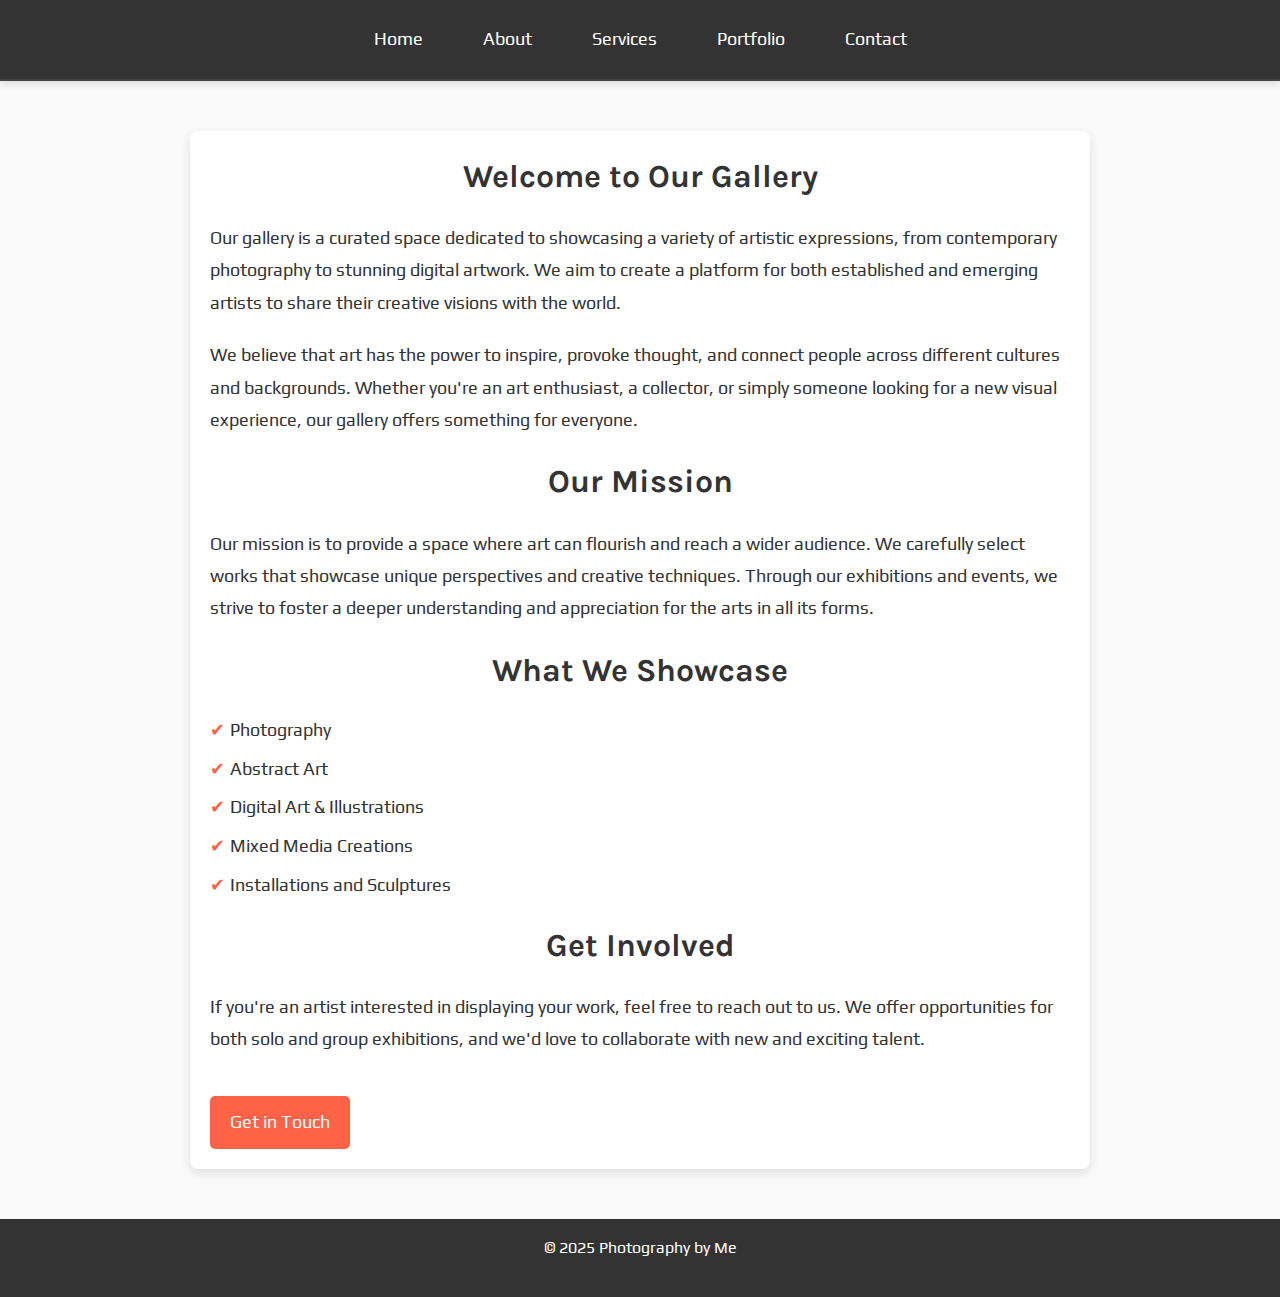
<file: about.html>
<!DOCTYPE html>
<html lang="en">
  <head>
    <meta charset="UTF-8" />
    <meta name="viewport" content="width=device-width, initial-scale=1.0" />
    <title>About - Gallery</title>
    <link rel="stylesheet" href="/css/style.css" />
    <link rel="stylesheet" href="/css/navbar.css" />
    <link rel="stylesheet" href="/css/footer.css" />
    <link rel="stylesheet" href="/css/about.css" />
  </head>
  <body>
    <header>
      <nav>
        <ul class="navbar">
          <li><a href="index.html">Home</a></li>
          <li><a href="about.html">About</a></li>
          <li><a href="services.html">Services</a></li>
          <li><a href="portfolio.html">Portfolio</a></li>
          <li><a href="contact.html">Contact</a></li>
        </ul>
      </nav>
    </header>

    <section class="about-section">
      <div class="container">
        <h1 class="locked-text">Welcome to Our Gallery</h1>
        <p class="hover-text">
          Our gallery is a curated space dedicated to showcasing a variety of
          artistic expressions, from contemporary photography to stunning
          digital artwork. We aim to create a platform for both established and
          emerging artists to share their creative visions with the world.
        </p>
        <p class="hover-text">
          We believe that art has the power to inspire, provoke thought, and
          connect people across different cultures and backgrounds. Whether
          you're an art enthusiast, a collector, or simply someone looking for a
          new visual experience, our gallery offers something for everyone.
        </p>

        <h2 class="locked-text">Our Mission</h2>
        <p class="hover-text">
          Our mission is to provide a space where art can flourish and reach a
          wider audience. We carefully select works that showcase unique
          perspectives and creative techniques. Through our exhibitions and
          events, we strive to foster a deeper understanding and appreciation
          for the arts in all its forms.
        </p>

        <h2 class="locked-text">What We Showcase</h2>
        <ul class="hover-text">
          <li>Photography</li>
          <li>Abstract Art</li>
          <li>Digital Art & Illustrations</li>
          <li>Mixed Media Creations</li>
          <li>Installations and Sculptures</li>
        </ul>

        <h2 class="locked-text">Get Involved</h2>
        <p class="hover-text">
          If you're an artist interested in displaying your work, feel free to
          reach out to us. We offer opportunities for both solo and group
          exhibitions, and we'd love to collaborate with new and exciting
          talent.
        </p>

        <a href="contact.html" class="button-hover">Get in Touch</a>
      </div>
    </section>

    <footer>
      <p>&copy; 2025 Photography by Me</p>
    </footer>

    <script src="upButton.js"></script>
  </body>
</html>
</file>
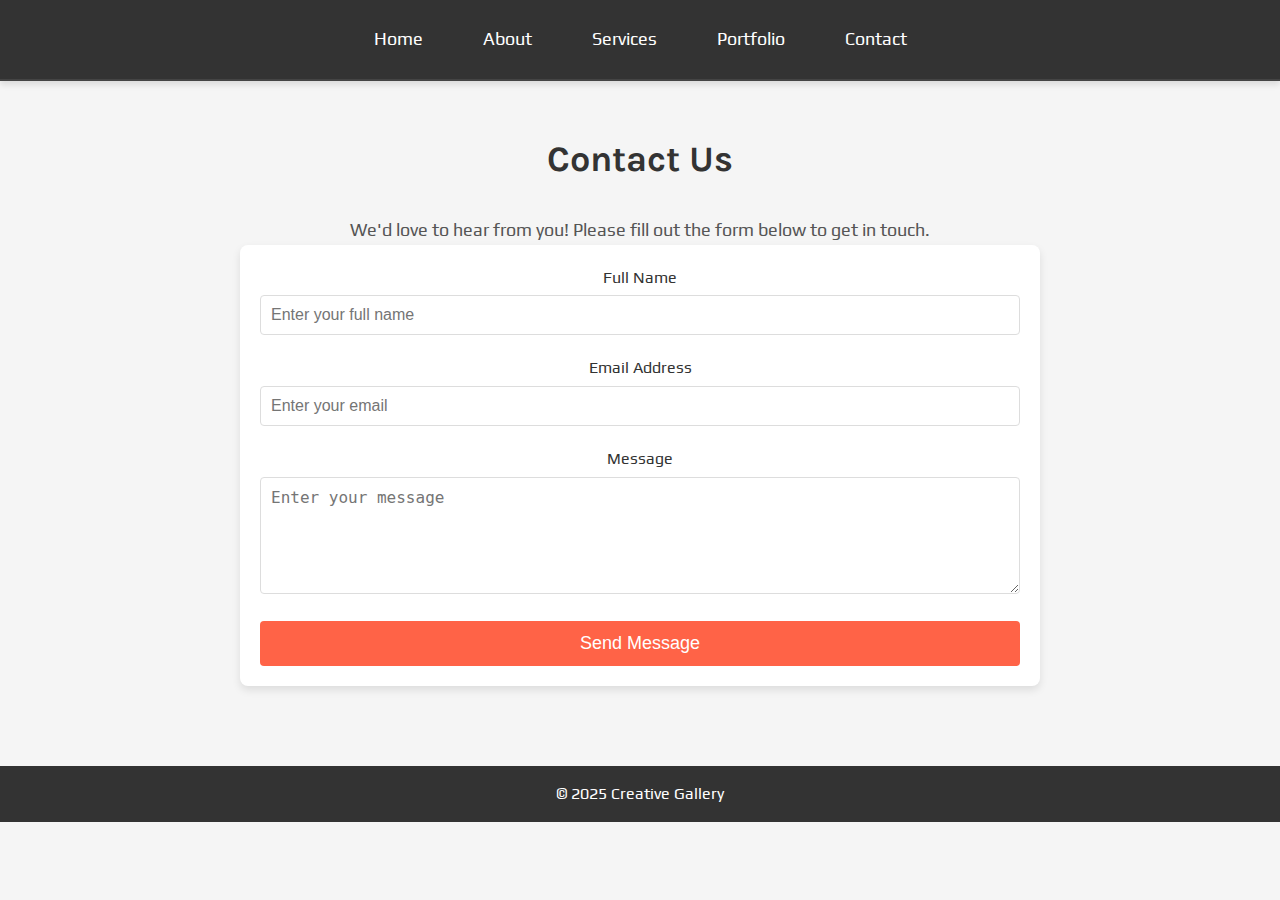
<file: contact.html>
<!DOCTYPE html>
<html lang="en">
  <head>
    <meta charset="UTF-8" />
    <meta name="viewport" content="width=device-width, initial-scale=1.0" />
    <title>Contact Us</title>
    <link rel="stylesheet" href="/css/style.css" />
    <link rel="stylesheet" href="/css/navbar.css" />
    <link rel="stylesheet" href="/css/footer.css" />
    <link rel="stylesheet" href="/css/contact.css" />
  </head>
  <body>
    <header>
      <nav>
        <ul class="navbar">
          <li><a href="index.html">Home</a></li>
          <li><a href="about.html">About</a></li>
          <li><a href="services.html">Services</a></li>
          <li><a href="portfolio.html">Portfolio</a></li>
          <li><a href="contact.html">Contact</a></li>
        </ul>
      </nav>
    </header>

    <section class="contact-section">
      <h1 class="animated-text">Contact Us</h1>
      <p class="contact-intro">
        We'd love to hear from you! Please fill out the form below to get in
        touch.
      </p>

      <div class="contact-form-container">
        <form action="#" method="POST" class="contact-form">
          <div class="input-container">
            <label for="name">Full Name</label>
            <input
              type="text"
              id="name"
              name="name"
              placeholder="Enter your full name"
              required
            />
          </div>

          <div class="input-container">
            <label for="email">Email Address</label>
            <input
              type="email"
              id="email"
              name="email"
              placeholder="Enter your email"
              required
            />
          </div>

          <div class="input-container">
            <label for="message">Message</label>
            <textarea
              id="message"
              name="message"
              rows="5"
              placeholder="Enter your message"
              required
            ></textarea>
          </div>

          <button type="submit" class="submit-btn">Send Message</button>
        </form>
      </div>
    </section>

    <footer>
      <p>&copy; 2025 Creative Gallery</p>
    </footer>
  </body>
</html>
</file>
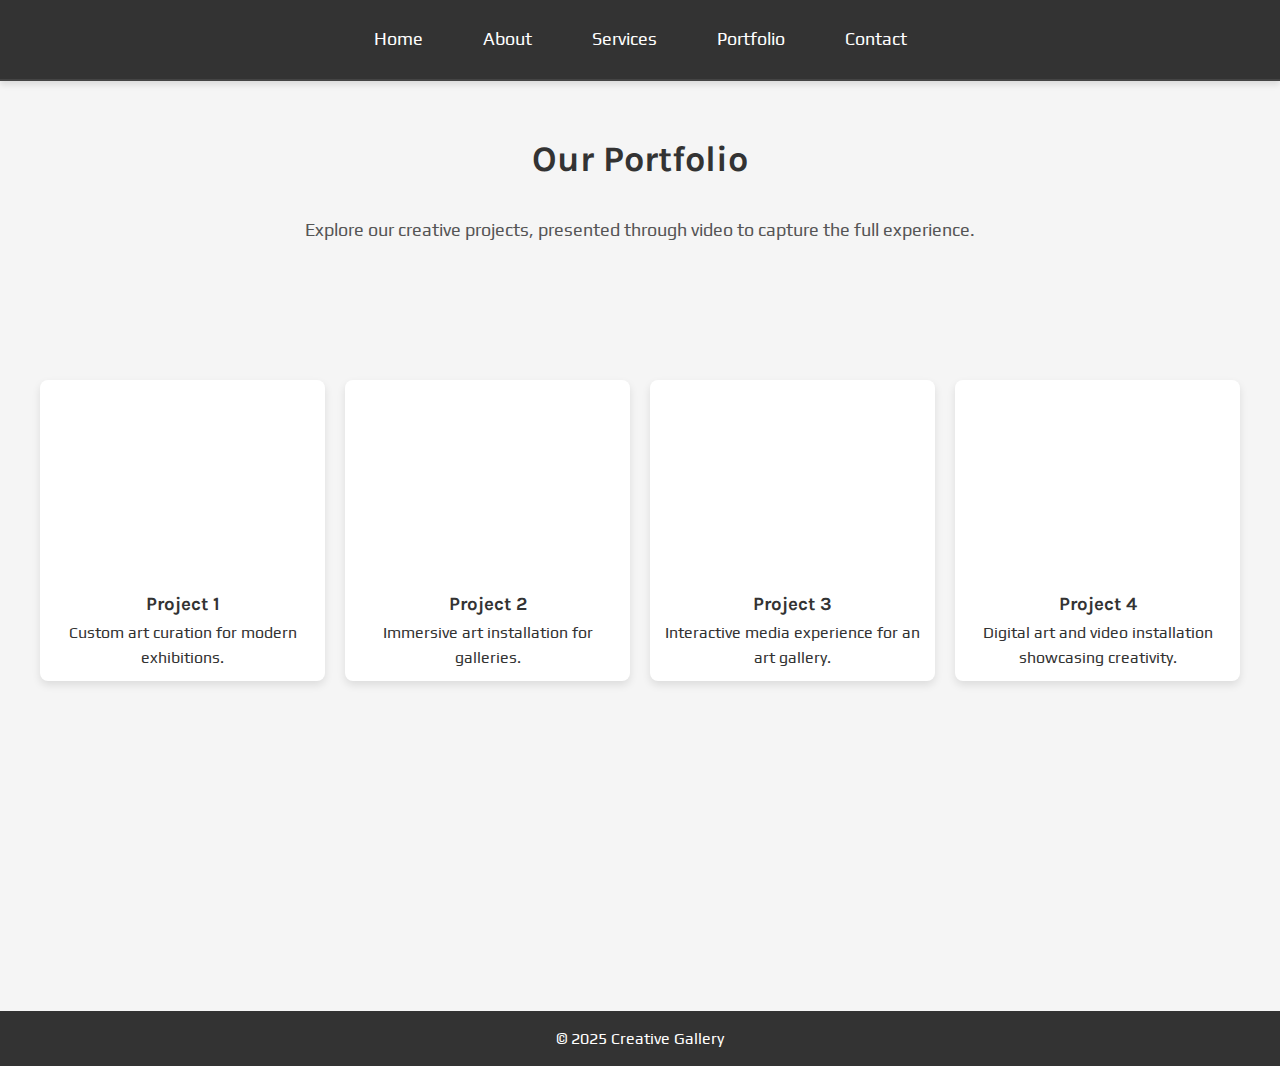
<file: portfolio.html>
<!DOCTYPE html>
<html lang="en">
  <head>
    <meta charset="UTF-8" />
    <meta name="viewport" content="width=device-width, initial-scale=1.0" />
    <title>Portfolio</title>
    <link rel="stylesheet" href="/css/style.css" />
    <link rel="stylesheet" href="/css/portfolio.css" />
    <link rel="stylesheet" href="/css/navbar.css" />
    <link rel="stylesheet" href="/css/footer.css" />
  </head>
  <body>
    <header>
      <nav>
        <ul class="navbar">
          <li><a href="index.html">Home</a></li>
          <li><a href="about.html">About</a></li>
          <li><a href="services.html">Services</a></li>
          <li><a href="portfolio.html">Portfolio</a></li>
          <li><a href="contact.html">Contact</a></li>
        </ul>
      </nav>
    </header>

    <section class="portfolio-section">
      <h1 class="animated-text">Our Portfolio</h1>
      <p class="portfolio-intro">
        Explore our creative projects, presented through video to capture the
        full experience.
      </p>

      <div class="portfolio-grid">
        <div class="portfolio-item">
          <div class="portfolio-video-container">
            <iframe
              class="video"
              src="https://tube.rvere.com/embed?v=1dDvMEisEC8&amp;rel=0"
              frameborder="0"
              scrolling="no"
              allowfullscreen=""
              allow="accelerometer; autoplay; encrypted-media; picture-in-picture fullscreen"
              loading="eager"
            ></iframe>
          </div>
          <div class="portfolio-overlay">
            <h3 class="portfolio-title">Project 1</h3>
            <p class="portfolio-description">
              Custom art curation for modern exhibitions.
            </p>
          </div>
        </div>

        <div class="portfolio-item">
          <div class="portfolio-video-container">
            <iframe
              class="video"
              src="https://tube.rvere.com/embed?v=7aMOurgDB-o&amp;rel=0"
              frameborder="0"
              scrolling="no"
              allowfullscreen=""
              allow="accelerometer; autoplay; encrypted-media; picture-in-picture fullscreen"
              loading="eager"
            ></iframe>
          </div>
          <div class="portfolio-overlay">
            <h3 class="portfolio-title">Project 2</h3>
            <p class="portfolio-description">
              Immersive art installation for galleries.
            </p>
          </div>
        </div>

        <div class="portfolio-item">
          <div class="portfolio-video-container">
            <iframe
              class="video"
              src="https://tube.rvere.com/embed?v=210R0ozmLwg&amp;rel=0"
              frameborder="0"
              scrolling="no"
              allowfullscreen=""
              allow="accelerometer; autoplay; encrypted-media; picture-in-picture fullscreen"
              loading="eager"
            ></iframe>
          </div>
          <div class="portfolio-overlay">
            <h3 class="portfolio-title">Project 3</h3>
            <p class="portfolio-description">
              Interactive media experience for an art gallery.
            </p>
          </div>
        </div>

        <div class="portfolio-item">
          <div class="portfolio-video-container">
            <iframe
              class="video"
              src="https://tube.rvere.com/embed?v=a4na2opArGY&amp;rel=0"
              frameborder="0"
              scrolling="no"
              allowfullscreen=""
              allow="accelerometer; autoplay; encrypted-media; picture-in-picture fullscreen"
              loading="eager"
            ></iframe>
          </div>
          <div class="portfolio-overlay">
            <h3 class="portfolio-title">Project 4</h3>
            <p class="portfolio-description">
              Digital art and video installation showcasing creativity.
            </p>
          </div>
        </div>
      </div>
    </section>

    <footer>
      <p>&copy; 2025 Creative Gallery</p>
    </footer>

    <script src="upButton.js"></script>
  </body>
</html>
</file>
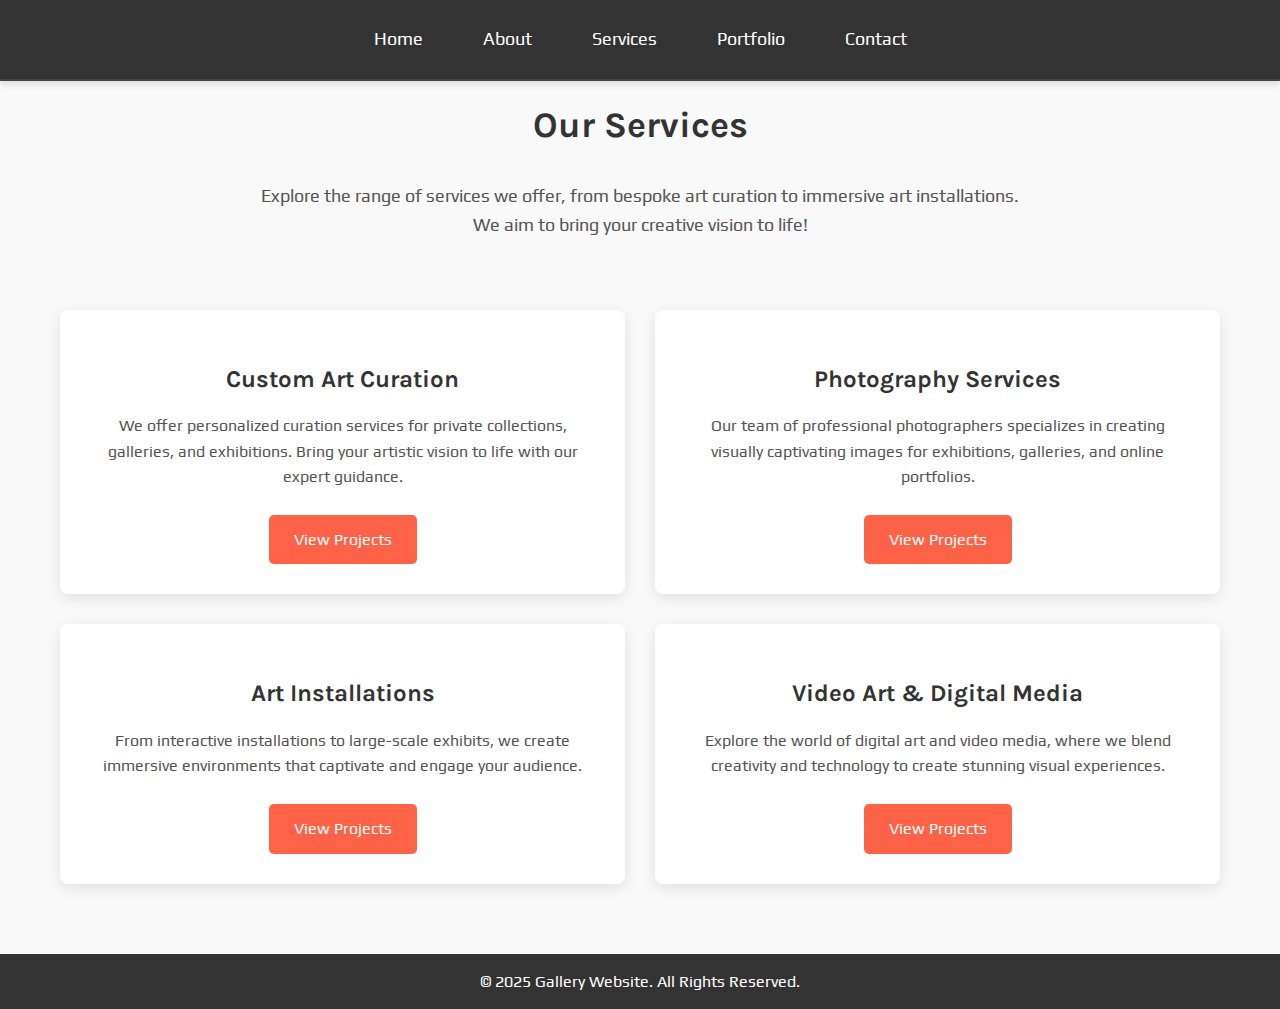
<file: services.html>
<!DOCTYPE html>
<html lang="en">
  <head>
    <meta charset="UTF-8" />
    <meta name="viewport" content="width=device-width, initial-scale=1.0" />
    <title>Services - Gallery Blog</title>

    <link rel="stylesheet" href="/css/style.css" />
    <link rel="stylesheet" href="/css/navbar.css" />
    <link rel="stylesheet" href="/css/footer.css" />
    <link rel="stylesheet" href="/css/services.css" />
  </head>
  <body>
    <header>
      <nav>
        <ul class="navbar">
          <li><a href="index.html">Home</a></li>
          <li><a href="about.html">About</a></li>
          <li><a href="services.html">Services</a></li>
          <li><a href="portfolio.html">Portfolio</a></li>
          <li><a href="contact.html">Contact</a></li>
        </ul>
      </nav>
    </header>

    <section class="services-section">
      <div class="container">
        <h1 class="animated-text">Our Services</h1>
        <p class="intro-text">
          Explore the range of services we offer, from bespoke art curation to
          immersive art installations. We aim to bring your creative vision to
          life!
        </p>

        <div class="cards">
          <div class="service-card">
            <div class="service-icon">
              <i class="fas fa-palette"></i>
            </div>
            <h2 class="service-title">Custom Art Curation</h2>
            <p class="service-description">
              We offer personalized curation services for private collections,
              galleries, and exhibitions. Bring your artistic vision to life
              with our expert guidance.
            </p>
            <a
              href="https://github.com/JewelShahi/Ani-Search"
              class="service-btn"
              >View Projects</a
            >
          </div>

          <div class="service-card">
            <div class="service-icon">
              <i class="fas fa-images"></i>
            </div>
            <h2 class="service-title">Photography Services</h2>
            <p class="service-description">
              Our team of professional photographers specializes in creating
              visually captivating images for exhibitions, galleries, and online
              portfolios.
            </p>
            <a
              href="https://github.com/JewelShahi/Ani-Search"
              class="service-btn"
              >View Projects</a
            >
          </div>

          <div class="service-card">
            <div class="service-icon">
              <i class="fas fa-paint-brush"></i>
            </div>
            <h2 class="service-title">Art Installations</h2>
            <p class="service-description">
              From interactive installations to large-scale exhibits, we create
              immersive environments that captivate and engage your audience.
            </p>
            <a
              href="https://github.com/JewelShahi/Ani-Search"
              class="service-btn"
              >View Projects</a
            >
          </div>

          <div class="service-card">
            <div class="service-icon">
              <i class="fas fa-video"></i>
            </div>
            <h2 class="service-title">Video Art & Digital Media</h2>
            <p class="service-description">
              Explore the world of digital art and video media, where we blend
              creativity and technology to create stunning visual experiences.
            </p>
            <a
              href="https://github.com/JewelShahi/Ani-Search"
              class="service-btn"
              >View Projects</a
            >
          </div>
        </div>
      </div>
    </section>

    <footer>
      <p>&copy; 2025 Gallery Website. All Rights Reserved.</p>
    </footer>

    <script src="upButton.js"></script>
  </body>
</html>
</file>
<file: css/style.css>
@import url('https://fonts.googleapis.com/css2?family=Karla:ital,wght@0,200..800;1,200..800&display=swap');
@import url('https://fonts.googleapis.com/css2?family=Play:wght@400;700&display=swap');
* {
  margin: 0;
  padding: 0;
  box-sizing: border-box;
  scroll-behavior: smooth;
}

h1, h2, h3 {
  font-family: "Karla";
}

p, a, li, div {
  font-family: "Play";
}

body {
  font-family: "Arial", sans-serif;
  background-color: #f2f2f2;
  color: #333;
  line-height: 1.6;
  padding: 0;
  min-height: 100vh;
  scroll-behavior: smooth;
}

.gallery {
  display: grid;
  grid-template-columns: repeat(3, 1fr);
  gap: 15px;
  padding: 20px;
  margin-top: 20px;
  min-height: 100vh;
}

.gallery-item {
  position: relative;
  overflow: hidden;
  width: 100%;
  height: 50vh;
  border-radius: 10px;
  box-shadow: 0 4px 10px rgba(0, 0, 0, 0.2);
  transition: transform 0.3s ease, box-shadow 0.3s ease;
  animation: fadeUp 1s ease;
}

.gallery-item img {
  width: 100%;
  height: 100%;
  object-fit: cover;
  transition: transform 0.3s ease;
}

.gallery-item:hover {
  transform: scale(1.02);
  box-shadow: 0 10px 20px rgba(0, 0, 0, 0.3);
}

.gallery-item:hover img {
  transform: scale(1.1);
}

.gallery-item .description {
  position: absolute;
  bottom: 0px;
  left: 0px;
  height: 40%;
  width: 100% !important;
  padding: 20px;
  justify-items: center;
  background: rgba(0, 0, 0, 0.6);
  color: white;
  font-size: 1rem;
  text-shadow: 2px 2px 4px rgba(0, 0, 0, 0.7);
  opacity: 0;
  transform: translateY(20px);
  transition: opacity 0.3s ease, transform 0.3s ease;
}

.gallery-item:hover h3,
.gallery-item:hover .description {
  opacity: 1;
  transform: translateY(0);
}

@keyframes changeColors {
  0% {
    text-shadow: 0 0 20px #030303;
  }
  25% {
    text-shadow: 0 0 20px #f1e34f;
  }
  50% {
    text-shadow: 0 0 20px #ff7f7f;
  }
  75% {
    text-shadow: 0 0 20px #98ff98;
  }
  100% {
    text-shadow: 0 0 20px #45df4f;
  }
}

@keyframes fadeUp {
  0% {
    transform: translateY(100%);
  }
  100% {
    transform: translateY(0);
  }
}

.up-button {
  width: 50px;
  height: 50px;
  position: fixed;
  bottom: 10px;
  right: 10px;
  background-color: #557beb;
  color: white;
  text-decoration: none;
  border-radius: 20px;
  padding: 15px;
  font-size: 1.5rem;
  box-shadow: 0 4px 10px rgba(0, 0, 0, 0.2);
  cursor: pointer;
  opacity: 0;
  transition: 0.3s ease;
  display: flex;
  justify-content: center;
  align-items: center;
  text-align: center;
  z-index: 999;
}

.up-button i {
  font-size: 1.5rem;
}

.up-button:hover {
  background-color: #5c68eb;
  transform: scale(1.1);
}

.up-button:active {
  transform: scale(1.03);
}

.up-button.show {
  opacity: 1;
}

/* Media Queries for Responsiveness */

@media screen and (max-width: 1024px) {
  .gallery {
    grid-template-columns: repeat(2, 1fr);
  }

  .gallery-item {
    height: 60vh;
  }
}

@media screen and (max-width: 768px) {
  .gallery {
    grid-template-columns: 1fr;
    padding: 10px;
  }

  .gallery-item {
    height: 80vh;
  }

  .gallery-item .description {
    height: 50%;
  }
}

@media screen and (max-width: 480px) {
  header h1 {
    font-size: 2.5rem;
  }

  header p {
    font-size: 1rem;
  }

  .gallery-item {
    height: 60vh;
  }

  .gallery-item .description {
    height: 40%;
  }

  .up-button {
    width: 40px;
    height: 40px;
    bottom: 15px;
    right: 15px;
  }

  .up-button i {
    font-size: 1.2rem;
  }
}
</file>
<file: css/navbar.css>
/* Navbar Styles */
header {
  background-color: #333;
  box-shadow: 0 4px 6px rgba(0, 0, 0, 0.1);
}

.navbar {
  list-style: none;
  display: flex;
  justify-content: center;
  padding: 15px;
  background-color: #333;
  border-bottom: 2px solid #444;
  margin: 0;
}

.navbar li {
  margin: 0 20px;
}

/* Link Styling */
.navbar a {
  text-decoration: none;
  color: white;
  font-size: 18px;
  padding: 10px;
  display: block;
  position: relative;
  transition: color 0.3s, transform 0.3s, padding 0.3s;
}

.navbar a:hover {
  color: #ff6347;
  padding-bottom: 12px;
}

/* Underline animation on hover */
.navbar a::after {
  content: "";
  position: absolute;
  bottom: 0;
  left: 0;
  width: 100%;
  height: 2px;
  background-color: #ff6347;
  transform: scaleX(0);
  transition: transform 0.3s ease;
}

.navbar a:hover::after {
  transform: scaleX(1);
}

/* Active Link Style (clicked) */
.navbar a:active {
  color: #fff;
  transform: translateY(2px);
  padding-bottom: 8px;
}

/* Focused state for accessibility */
.navbar a:focus {
  outline: 2px solid #ff6347;
  outline-offset: 4px;
}

/* Responsive Design */
@media (max-width: 768px) {
  .navbar {
    flex-direction: column; /* Stack navbar items vertically */
    align-items: center;
  }

  .navbar li {
    margin: 10px 0; /* Adjust margin for better spacing */
  }

  /* Adjust font size and padding on smaller screens */
  .navbar a {
    font-size: 16px;
    padding: 8px 0;
  }
}

@media (max-width: 480px) {
  .navbar a {
    font-size: 14px; /* Make text smaller on very small screens */
    padding: 6px 0;
  }
}
</file>
<file: css/footer.css>
footer {
  background-color: #333;
  color: white;
  text-align: center;
  padding: 15px;
  position: relative;
  bottom: 0px;
  width: 100%;
  margin-top: 30px;
}

footer p {
  font-size: 1rem;
}
</file>
<file: css/about.css>
* {
  margin: 0;
  padding: 0;
  box-sizing: border-box;
}

/* Body Styling */
body {
  font-family: "Arial", sans-serif;
  background-color: #f9f9f9;
  line-height: 1.6;
  color: #333;
  margin: 0;
}

/* About Section */
.about-section {
  max-width: 900px;
  margin: 50px auto;
  padding: 20px;
  background-color: #fff;
  border-radius: 8px;
  box-shadow: 0 4px 10px rgba(0, 0, 0, 0.1);
}

h1,
h2 {
  font-size: 32px;
  color: #333;
  margin-bottom: 20px;
  text-align: center;
  font-weight: bold;
  transition: color 0.3s ease;
}

p {
  font-size: 18px;
  line-height: 1.8;
  margin-bottom: 20px;
  transition: color 0.3s ease;
}

/* Unordered List */
.hover-text {
  list-style-type: none;
  padding-left: 0;
  margin: 20px 0;
}

.hover-text li {
  font-size: 18px;
  margin-bottom: 10px;
  padding-left: 20px;
  position: relative;
}

.hover-text li::before {
  content: "✔";
  position: absolute;
  left: 0;
  color: #ff6347;
}

/* Button */
.button-hover {
  display: inline-block;
  background-color: #ff6347;
  color: white;
  padding: 12px 20px;
  text-decoration: none;
  border-radius: 5px;
  font-size: 18px;
  text-align: center;
  transition: background-color 0.3s ease, transform 0.3s ease;
  margin-top: 20px;
}

.button-hover:hover {
  background-color: #e55347;
  transform: translateY(-3px);
}

/* Responsive Design */
@media (max-width: 768px) {
  h1,
  h2 {
    font-size: 28px;
  }

  p {
    font-size: 16px;
  }

  .button-hover {
    font-size: 16px;
  }
}
</file>
<file: css/contact.css>
/* Basic Reset */
* {
  margin: 0;
  padding: 0;
  box-sizing: border-box;
}

/* Body Styling */
body {
  font-family: "Arial", sans-serif;
  background-color: #f5f5f5;
  color: #333;
}

/* Contact Section */
.contact-section {
  text-align: center;
  padding: 50px 20px;
}

.animated-text {
  font-size: 36px;
  font-weight: bold;
  color: #333;
  margin-bottom: 20px;
  position: relative;
  display: inline-block;
  overflow: hidden;
}

.contact-intro {
  font-size: 18px;
  color: #555;
  margin-bottom: 40px;
  max-width: 800px;
  margin: 0 auto;
  padding: 0 15px;
  line-height: 1.6;
}

/* Contact Form Container */
.contact-form-container {
  max-width: 800px;
  margin: 0 auto;
  padding: 20px;
  background-color: white;
  box-shadow: 0 4px 8px rgba(0, 0, 0, 0.1);
  border-radius: 8px;
}

.contact-form {
  display: flex;
  flex-direction: column;
}

.input-container {
  margin-bottom: 20px;
}

.input-container label {
  display: block;
  font-size: 16px;
  margin-bottom: 5px;
  color: #333;
}

.input-container input,
.input-container textarea {
  width: 100%;
  padding: 10px;
  border: 1px solid #ddd;
  border-radius: 4px;
  font-size: 16px;
}

.input-container textarea {
  resize: vertical;
}

.submit-btn {
  padding: 12px 20px;
  background-color: #ff6347;
  color: white;
  border: none;
  border-radius: 4px;
  font-size: 18px;
  cursor: pointer;
  transition: background-color 0.3s ease;
}

.submit-btn:hover {
  background-color: #ff4500;
}

/* Responsive Design */
@media (max-width: 768px) {
  .contact-form-container {
    padding: 20px;
    margin: 0 20px;
  }
}

@media (max-width: 480px) {
  .contact-intro {
    font-size: 16px;
  }

  .submit-btn {
    font-size: 16px;
  }
}
</file>
<file: css/portfolio.css>
/* Basic Reset */
* {
  margin: 0;
  padding: 0;
  box-sizing: border-box;
}

/* Body Styling */
body {
  font-family: "Arial", sans-serif;
  background-color: #f5f5f5;
  color: #333;
}

/* Portfolio Section */
.portfolio-section {
  text-align: center;
  padding: 50px 20px;
  min-height: 100vh;
}

.animated-text {
  font-size: 36px;
  font-weight: bold;
  color: #333;
  margin-bottom: 20px;
  position: relative;
  display: inline-block;
  overflow: hidden;
}

@keyframes fadeIn {
  0% {
    opacity: 0;
    transform: translateY(-20px);
  }
  100% {
    opacity: 1;
    transform: translateY(0);
  }
}

.portfolio-intro {
  font-size: 18px;
  color: #555;
  margin-bottom: 40px;
  max-width: 800px;
  margin: 0 auto;
  padding: 0 15px;
  line-height: 1.6;
}

/* Portfolio Grid Layout */
.portfolio-grid {
  display: grid;
  grid-template-columns: repeat(4, 1fr);
  gap: 20px;
  max-width: 1200px;
  margin: 0 auto;
  margin-top: 15vh;
}

.portfolio-item {
  position: relative;
  background-color: #fff;
  box-shadow: 0 4px 8px rgba(0, 0, 0, 0.1);
  border-radius: 8px;
  overflow: hidden;
  transition: transform 0.3s ease;
}

.portfolio-item:hover {
  transform: translateY(-10px);
}

.portfolio-overlay {
  padding: 10px;
}

.portfolio-video-container {
  position: relative;
  overflow: hidden;
  height: 200px;
}

.portfolio-video-container iframe {
  width: 100%;
  height: 100%;
  border: none;
  object-fit: cover;
  transition: transform 0.3s ease;
}

.portfolio-video-container iframe:hover {
  transform: scale(1.05); /* Slight zoom effect on hover */
}

/* Responsive Design */
@media (max-width: 768px) {
  .portfolio-grid {
    grid-template-columns: repeat(2, 1fr);
  }
}

@media (max-width: 480px) {
  .portfolio-grid {
    grid-template-columns: 1fr;
  }

  .portfolio-title {
    font-size: 20px;
  }

  .portfolio-description {
    font-size: 14px;
  }
}
</file>
<file: css/services.css>
/* Basic Reset */
* {
  margin: 0;
  padding: 0;
  box-sizing: border-box;
}

/* Body Styling */
body {
  font-family: "Arial", sans-serif;
  background-color: #f9f9f9;
  color: #333;
}

/* General Styles for Animated Text */
.animated-text {
  font-size: 36px;
  font-weight: bold;
  color: #333;
  text-align: center;
  margin-bottom: 20px;
  position: relative;
  display: inline-block;
  overflow: hidden;
  text-align: center;
  width: 100%;
  margin-top: 1rem;
}

/* Intro Paragraph Styling */
.intro-text {
  font-size: 18px;
  color: #555;
  text-align: center;
  max-width: 800px;
  margin: 0 auto;
  padding: 0 15px;
  line-height: 1.6;
}

.cards {
  display: grid;
  grid-template-columns: repeat(2, 1fr); /* Max 2 cards per row */
  gap: 30px;
  max-width: 1200px;
  margin: 50px auto;
  padding: 20px;
  justify-items: center;
}

/* Individual Service Card Styling */
.service-card {
  background-color: #fff;
  border-radius: 8px;
  padding: 30px;
  box-shadow: 0 4px 15px rgba(0, 0, 0, 0.1);
  text-align: center;
  transition: transform 0.3s ease, box-shadow 0.3s ease;
}

.service-card:hover {
  transform: translateY(-10px);
  box-shadow: 0 8px 25px rgba(0, 0, 0, 0.2);
}

/* Icon Styling */
.service-icon {
  font-size: 50px;
  color: #ff6347;
  margin-bottom: 20px;
}

/* Title Styling */
.service-title {
  font-size: 24px;
  color: #333;
  font-weight: bold;
  margin-bottom: 15px;
  transition: color 0.3s ease;
}

.service-title:hover {
  color: #ff6347;
}

/* Description Styling */
.service-description {
  font-size: 16px;
  color: #555;
  margin-bottom: 25px;
}

/* Button Styling */
.service-btn {
  display: inline-block;
  background-color: #ff6347;
  color: white;
  padding: 12px 25px;
  text-decoration: none;
  border-radius: 5px;
  font-size: 16px;
  transition: background-color 0.3s ease, transform 0.3s ease;
}

.service-btn:hover {
  background-color: #e55347;
  transform: scale(1.1);
}

/* Responsive Design - Mobile */
@media (max-width: 768px) {
  .cards {
    grid-template-columns: repeat(2, 1fr); /* Ensure two columns on tablets */
  }
}

@media (max-width: 480px) {
  .cards {
    grid-template-columns: 1fr; /* Single column layout on mobile */
  }

  .service-btn {
    font-size: 14px;
  }
}
</file>
